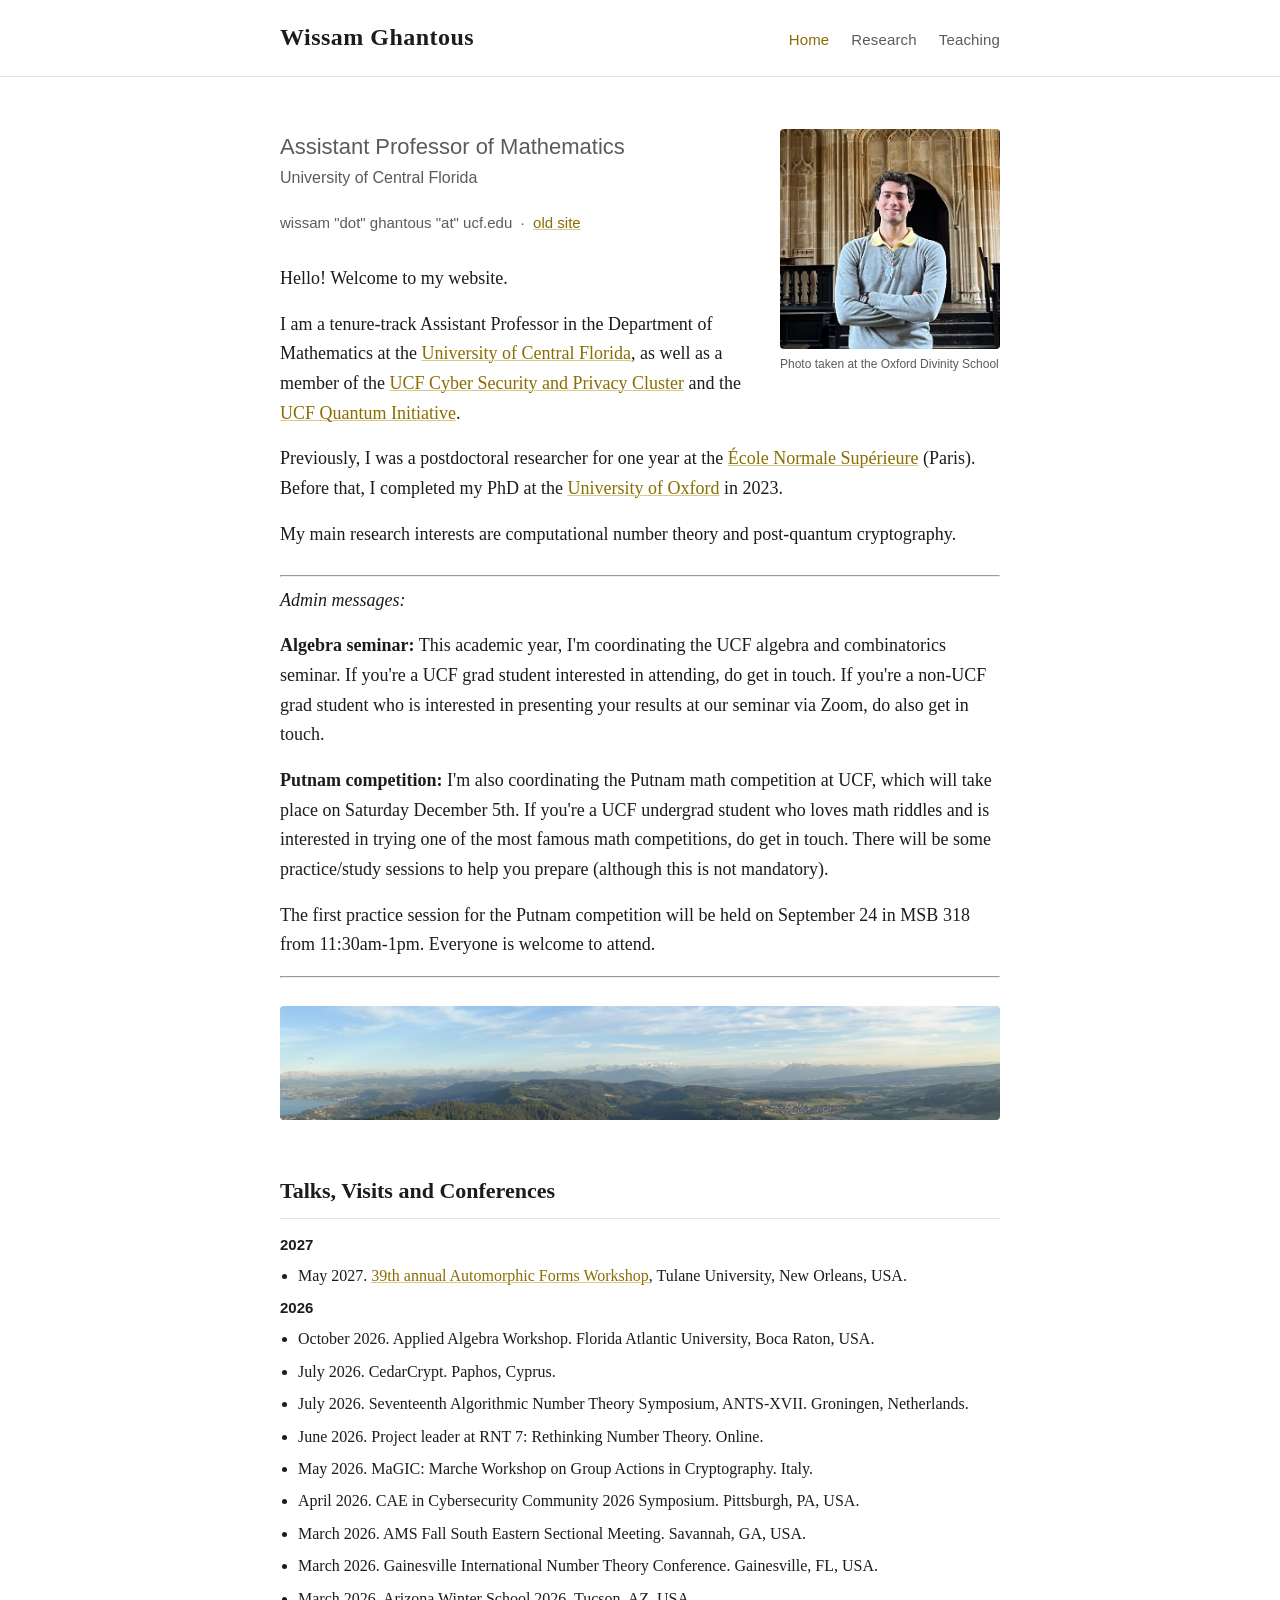
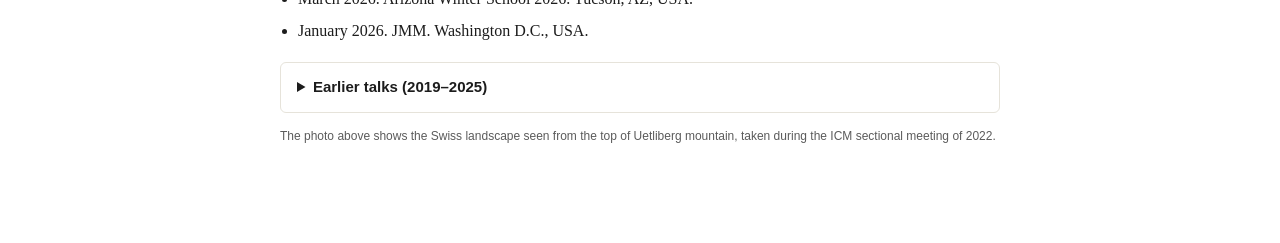
<file: index.html>
<!DOCTYPE html>
<html lang="en">
<head>
<meta charset="UTF-8">
<meta name="viewport" content="width=device-width, initial-scale=1">
<title>Wissam Ghantous</title>
<meta name="description" content="Wissam Ghantous — Assistant Professor of Mathematics, University of Central Florida.">
<link rel="stylesheet" href="style.css">
</head>
<body>

<nav>
  <div class="nav-inner">
    <a class="nav-brand" href="index.html">Wissam Ghantous</a>
    <div class="nav-links">
      <a href="index.html" class="active">Home</a>
      <a href="research.html">Research</a>
      <a href="teaching.html">Teaching</a>
    </div>
  </div>
</nav>

<main>
  <div class="clearfix">
<div class="portrait-wrap">
  <img id="portrait-photo" src="PictureWhiteRabbit.jpg" alt="Portrait of Wissam Ghantous">
<div id="portrait-caption" class="portrait-caption" style="text-align:left;">Photo graciously taken by Havard Damm-Johnsen at the White Rabbit</div>
</div>

<script>
  var pics = ['PictureWhiteRabbit.jpg', 'Picture3.jpg', 'Picture2.jpg'];
  var captions = ['Photo graciously taken by Havard Damm-Johnsen at the White Rabbit', "Photo taken at the Duke Humfrey's Library", 'Photo taken at the Oxford Divinity School'];
  var randomIndex = Math.floor(Math.random() * pics.length);
  document.getElementById('portrait-photo').src = pics[randomIndex];
  document.getElementById('portrait-caption').innerHTML = captions[randomIndex];
</script>
    <div class="subtitle" style="font-size:22px; margin-top:4px; margin-bottom:20px;">Assistant Professor of Mathematics</div>
    <div class="subtitle" style="font-size:16px; margin-top:-20px; margin-bottom:20px;"> University of Central Florida</div>

    <div class="contact-line">
      wissam "dot" ghantous "at" ucf.edu &nbsp;&middot;&nbsp;
      <a href="https://sites.google.com/view/wissamghantous">old site</a>
    </div>

    <p>Hello! Welcome to my website.</p>

    <p>I am a tenure-track Assistant Professor in the Department of Mathematics at the
    <a href="https://sciences.ucf.edu/math/">University of Central Florida</a>, as well as a member of the
    <a href="https://www.ucf.edu/research/cyber-security-privacy/">UCF Cyber Security and Privacy Cluster</a>
    and the <a href="https://creol.ucf.edu/ucf-quantum-initiative/">UCF Quantum Initiative</a>.</p>

    <p>Previously, I was a postdoctoral researcher for one year at the
    <a href="https://www.ens.psl.eu">École Normale Supérieure</a> (Paris). Before that, I completed my PhD at the
    <a href="https://www.maths.ox.ac.uk">University of Oxford</a> in 2023.</p>

    <p>My main research interests are computational number theory and post-quantum cryptography.</p>
  </div>
    
  <hr>
    <p><em>Admin messages:</em></p>
    <p><strong>Algebra seminar:</strong> This academic year, I'm coordinating the UCF algebra and combinatorics seminar. If you're a UCF grad student interested in attending, do get in touch. If you're a non-UCF grad student who is interested in presenting your results at our seminar via Zoom, do also get in touch.
    </p>
    <p><strong>Putnam competition:</strong> I'm also coordinating the Putnam math competition at UCF, which will take place on Saturday December 5th. If you're a UCF undergrad student who loves math riddles and is interested in trying one of the most famous math competitions, do get in touch. There will be some practice/study sessions to help you prepare (although this is not mandatory). </p> 
    <p>The first practice session for the Putnam competition will be held on September 24 in MSB 318 from 11:30am-1pm. Everyone is welcome to attend.</p>
  </div>
  <hr>
  
    <div class="figure">
      <img src="SwissLandscape.jpeg" alt="Swiss landscape from the Uetliberg TV tower">
    </div>
  </div>


  <h2>Talks, Visits and Conferences</h2>

  <div class="year-block">
    <div class="year-label">2027</div>
    <ul>
      <li>May 2027. <a href="https://automorphicformsworkshop.org">39th annual Automorphic Forms Workshop</a>, Tulane University, New Orleans, USA. </li>
    </ul>
    <div class="year-label">2026</div>
    <ul>
      <li>October 2026. Applied Algebra Workshop. Florida Atlantic University, Boca Raton, USA.</li>
      <li>July 2026. CedarCrypt. Paphos, Cyprus.</li>
      <li>July 2026. Seventeenth Algorithmic Number Theory Symposium, ANTS-XVII. Groningen, Netherlands.</li>
      <li>June 2026. Project leader at RNT 7: Rethinking Number Theory. Online.</li>
      <li>May 2026. MaGIC: Marche Workshop on Group Actions in Cryptography. Italy.</li>
      <li>April 2026. CAE in Cybersecurity Community 2026 Symposium. Pittsburgh, PA, USA.</li>
      <li>March 2026. AMS Fall South Eastern Sectional Meeting. Savannah, GA, USA.</li>
      <li>March 2026. Gainesville International Number Theory Conference. Gainesville, FL, USA.</li>
      <li>March 2026. Arizona Winter School 2026. Tucson, AZ, USA.</li>
      <li>January 2026. JMM. Washington D.C., USA.</li>
    </ul>
  </div>

  <details>
    <summary>Earlier talks (2019–2025)</summary>

    <div class="year-block">
      <div class="year-label">2025</div>
      <ul>
        <li>October 2025. Number theory seminar. UC Boulder, CO, USA.</li>
        <li>October 2025. UF Algebra seminar. University of Florida, Gainesville, USA.</li>
        <li>October 2025. USF RTG seminar. University of South Florida, Tampa, USA.</li>
        <li>October 2025. Second Applied Algebra Workshop. Florida Atlantic University, Boca Raton, USA.</li>
        <li>October 2025. AMS Sectional Meeting. Tulane University, Louisiana, USA.</li>
        <li>September 2025. Cifris 2025. Roma Tre University, Roma, Italy.</li>
        <li>August 2025. Darmonfest: Arithmetic Cycles, Modular Forms, and L-functions. Centre de Recherches Mathématiques, Montréal, Canada.</li>
        <li>August 2025. Workshop on Isogeny Graphs in Cryptography. BIRS, Banff, Canada.</li>
        <li>July 2025. LMFDB, Computation, and Number Theory (LuCaNT). ICERM, RI, USA.</li>
        <li>June 2025. First Applied Algebra Workshop. University of South Florida, Tampa, USA.</li>
        <li>May 2025. Eurocrypt. Madrid, Spain.</li>
        <li>March 2025. Mid-Atlantic Seminar On Numbers VII. University of Maryland, MD, USA.</li>
        <li>March 2025. The Legacy of John Tate, and Beyond. Harvard, MA, USA.</li>
      </ul>
    </div>

    <div class="year-block">
      <div class="year-label">2024</div>
      <ul>
        <li>October 2024. Québec-Maine Number Theory Conference. Université Laval, Quebec, Canada.</li>
        <li>September 2024. Palmetto Number Theory Series, PANTS XXXVIII. Wake Forest University, NC, USA.</li>
        <li>September 2024. Colloquium talk. University of South Florida, Tampa, USA.</li>
        <li>September 2024. Colloquium talk. University of Central Florida, Orlando, USA.</li>
        <li>July 2024. Sixteenth Algorithmic Number Theory Symposium, ANTS-XVI. MIT, USA.</li>
        <li>June 2024. Modular Forms, L-functions, and Eigenvarieties. ENS, Paris, France.</li>
        <li>May 2024. Eurocrypt. Zurich, Switzerland.</li>
        <li>March 2024. Visit to UCF. Orlando, USA.</li>
        <li>January 2024. Workshop Quantum Meets Classical Cryptography. Sorbonne University, Paris, France.</li>
      </ul>
    </div>

    <div class="year-block">
      <div class="year-label">2023</div>
      <ul>
        <li>August 2023. Workshop on Isogeny Graphs in Cryptography. BIRS, Banff, Canada.</li>
        <li>February 2023. Wadham College SCR invited talk. University of Oxford, UK.</li>
        <li>February 2023. Junior Number Theory seminar. University of Warwick, UK.</li>
        <li>January 2023. Junior Number Theory seminar. University of Oxford, UK.</li>
        <li>January 2023. Senior Number Theory seminar. University of Warwick, UK.</li>
      </ul>
    </div>

    <div class="year-block">
      <div class="year-label">2022</div>
      <ul>
        <li>October 2022. PQCifris 2022. University of Trento, Italy.</li>
        <li>September–October 2022. Visit to McGill University, Montreal, Canada.</li>
        <li>September 2022. Elliptic Curves and Modular Forms in Arithmetic Geometry, celebrating Massimo Bertolini's 60th birthday. Università degli Studi di Milano, Italy.</li>
        <li>August–September 2022. Automorphic Forms Summer School. Erdős Center, Budapest, Hungary.</li>
        <li>August 2022. Crypto2022 (including MathCrypt). UCSB, Santa Barbara, CA, USA.</li>
        <li>August 2022. Fifteenth Algorithmic Number Theory Symposium, ANTS-XV. University of Bristol, UK.</li>
        <li>July 2022. ICM Sectional Workshop on Number Theory and Algebraic Geometry. ETH Zürich, Switzerland.</li>
        <li>May 2022. Research visit to Università degli Studi di Bari Aldo Moro, Italy.</li>
      </ul>
    </div>

    <div class="year-block">
      <div class="year-label">2021</div>
      <ul>
        <li>September 2021. Crittografia e codici (Italian Mathematical Union). Cryptography and Coding Theory, First Annual Conference (virtual).</li>
        <li>August 2021. Workshop on Supersingular Isogeny Graphs in Cryptography (virtual). BIRS, Banff, Canada.</li>
      </ul>
    </div>

    <div class="year-block">
      <div class="year-label">2019</div>
      <ul>
        <li>March 2019. <a href="http://www.crm.umontreal.ca/2019/MTWNT19/index_e.php">The Montreal-Toronto Workshop in Number Theory — Period maps</a>. McGill, Canada.</li>
      </ul>
    </div>
  </details>

  <p class="portrait-caption" style="text-align:left; margin-top:8px;">The photo above shows the Swiss landscape seen from the top of Uetliberg mountain, taken during the ICM sectional meeting of 2022.</p>
</main>


</body>
</html>
</file>
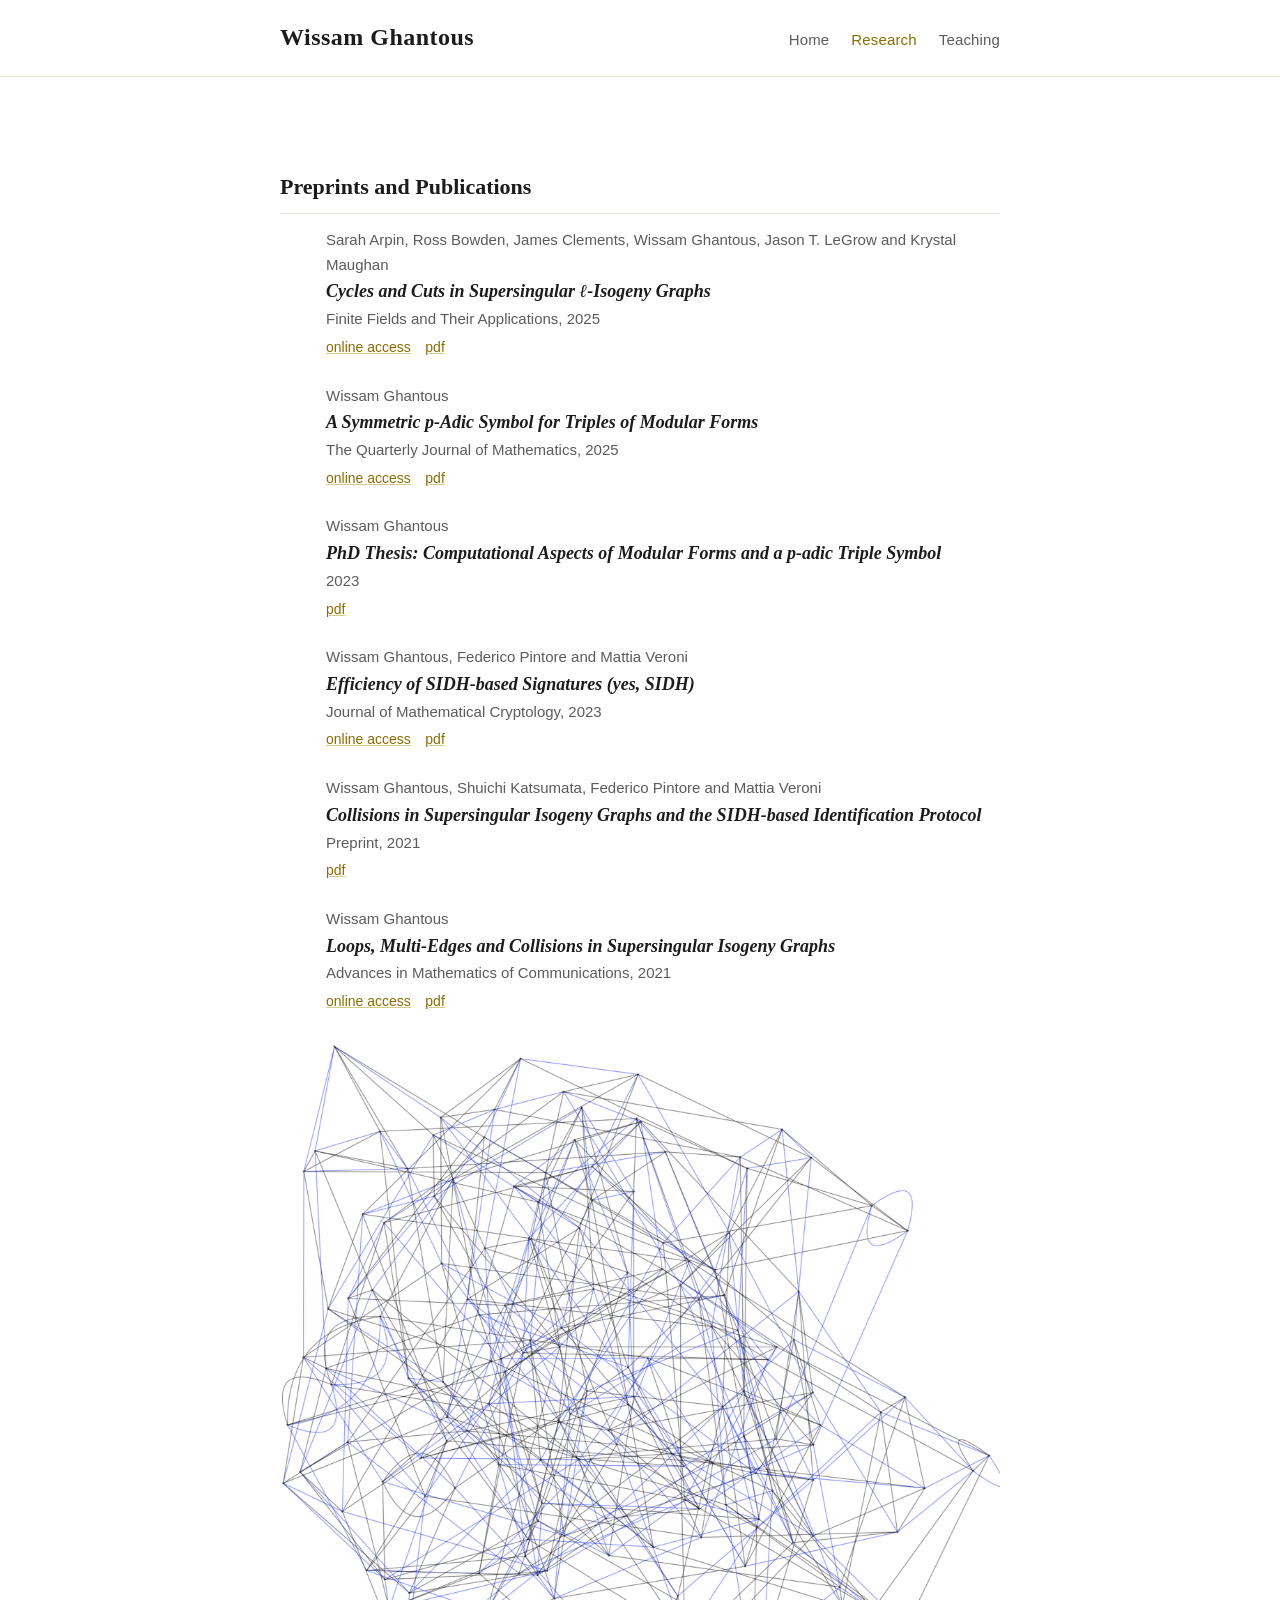
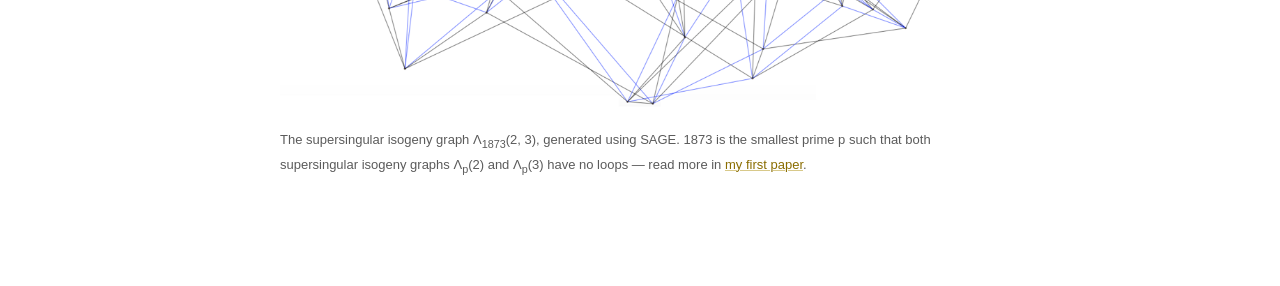
<file: research.html>
<!DOCTYPE html>
<html lang="en">
<head>
<meta charset="UTF-8">
<meta name="viewport" content="width=device-width, initial-scale=1">
<title>Research — Wissam Ghantous</title>
<meta name="description" content="Preprints, publications and talks by Wissam Ghantous.">
<link rel="stylesheet" href="style.css">
</head>
<body>

<nav>
  <div class="nav-inner">
    <a class="nav-brand" href="index.html">Wissam Ghantous</a>
    <div class="nav-links">
      <a href="index.html">Home</a>
      <a href="research.html" class="active">Research</a>
      <a href="teaching.html">Teaching</a>
    </div>
  </div>
</nav>

<main>
  <h2>Preprints and Publications</h2>

  <ol class="pub-list">
    <li class="pub-item">
      <div class="pub-num"></div>
      <div>
        <div class="pub-authors">Sarah Arpin, Ross Bowden, James Clements, Wissam Ghantous, Jason T. LeGrow and Krystal Maughan</div>
        <div class="pub-title">Cycles and Cuts in Supersingular ℓ-Isogeny Graphs</div>
        <div class="pub-venue">Finite Fields and Their Applications, 2025</div>
        <div class="pub-links">
          <a href="https://www.sciencedirect.com/science/article/abs/pii/S1071579725001984">online access</a>
        <a href="https://eprint.iacr.org/2025/155.pdf">pdf</a></div>
      </div>
    </li>

    <li class="pub-item">
      <div class="pub-num"></div>
      <div>
        <div class="pub-authors">Wissam Ghantous</div>
        <div class="pub-title">A Symmetric p-Adic Symbol for Triples of Modular Forms</div>
        <div class="pub-venue">The Quarterly Journal of Mathematics, 2025</div>
        <div class="pub-links">
          <a href="https://academic.oup.com/qjmath/advance-article-abstract/doi/10.1093/qmath/haaf008/8052128?utm_source=advanceaccess&utm_campaign=qjmath&utm_medium=email">online access</a>
          <a href="https://arxiv.org/pdf/2211.14111">pdf</a>
        </div>
      </div>
    </li>

    <li class="pub-item">
      <div class="pub-num"></div>
      <div>
        <div class="pub-authors">Wissam Ghantous</div>
        <div class="pub-title">PhD Thesis: Computational Aspects of Modular Forms and a p-adic Triple Symbol</div>
        <div class="pub-venue">2023</div>
        <div class="pub-links"><a href="https://wissamghantous.github.io/Ghantous%20Thesis.pdf">pdf</a></div>
      </div>
    </li>

    <li class="pub-item">
      <div class="pub-num"></div>
      <div>
        <div class="pub-authors">Wissam Ghantous, Federico Pintore and Mattia Veroni</div>
        <div class="pub-title">Efficiency of SIDH-based Signatures (yes, SIDH)</div>
        <div class="pub-venue">Journal of Mathematical Cryptology, 2023</div>
        <div class="pub-links">
          <a href="https://www.degruyter.com/document/doi/10.1515/jmc-2023-0023/html">online access</a>
          <a href="https://eprint.iacr.org/2023/433.pdf">pdf</a>
        </div>
      </div>
    </li>

    <li class="pub-item">
      <div class="pub-num"></div>
      <div>
        <div class="pub-authors">Wissam Ghantous, Shuichi Katsumata, Federico Pintore and Mattia Veroni</div>
        <div class="pub-title">Collisions in Supersingular Isogeny Graphs and the SIDH-based Identification Protocol</div>
        <div class="pub-venue">Preprint, 2021</div>
        <div class="pub-links"><a href="https://eprint.iacr.org/2021/1051.pdf">pdf</a></div>
      </div>
    </li>

    <li class="pub-item">
      <div class="pub-num"></div>
      <div>
        <div class="pub-authors">Wissam Ghantous</div>
        <div class="pub-title">Loops, Multi-Edges and Collisions in Supersingular Isogeny Graphs</div>
        <div class="pub-venue">Advances in Mathematics of Communications, 2021</div>
        <div class="pub-links">
          <a href="https://www.aimsciences.org/article/doi/10.3934/amc.2022038">online access</a>
          <a href="https://arxiv.org/pdf/2101.08761.pdf">pdf</a>
        </div>
      </div>
    </li>
  </ol>

  <div class="figure">
    <img src="BiblioPic.png">
    <div class="figure-caption">The supersingular isogeny graph Λ<sub>1873</sub>(2, 3), generated using SAGE. 1873 is the smallest prime p such that both supersingular isogeny graphs Λ<sub>p</sub>(2) and Λ<sub>p</sub>(3) have no loops — read more in <a href="https://arxiv.org/pdf/2101.08761.pdf">my first paper</a>.</div>
  </div>

</main>


</body>
</html>
</file>
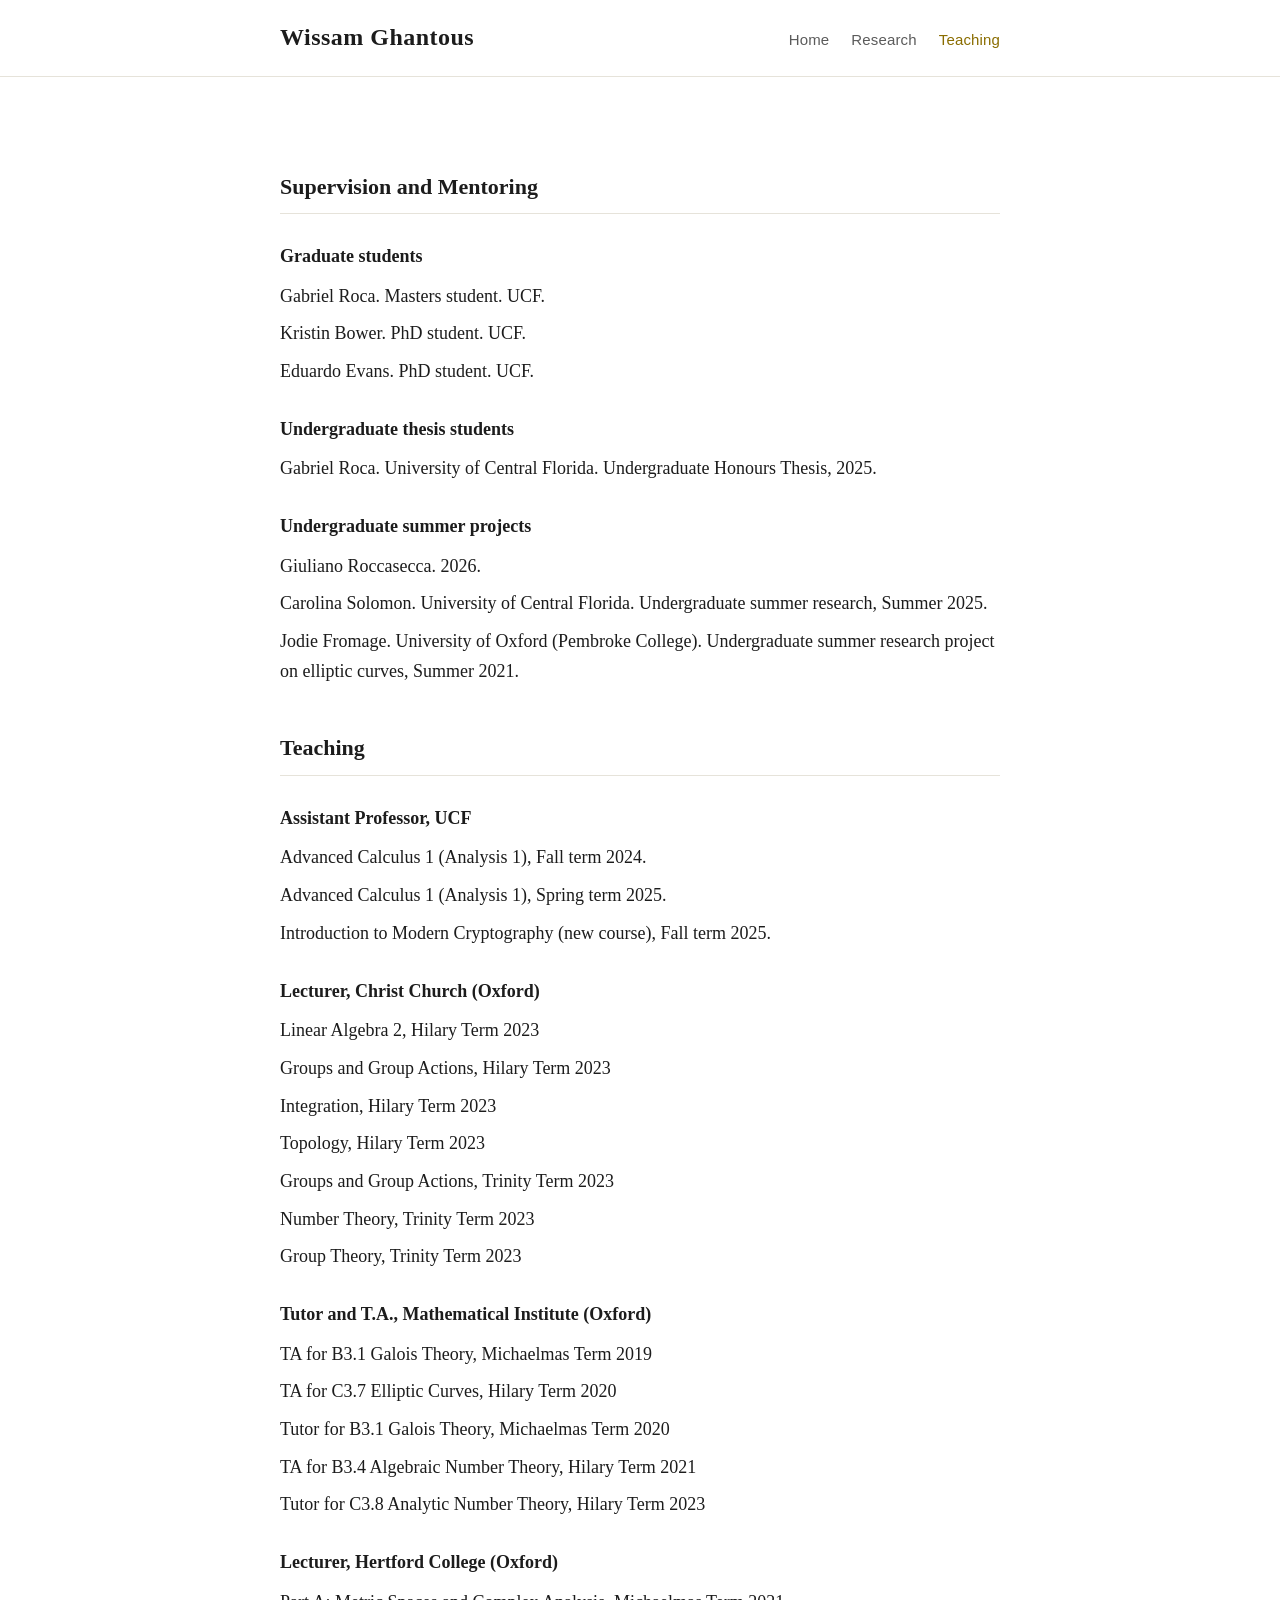
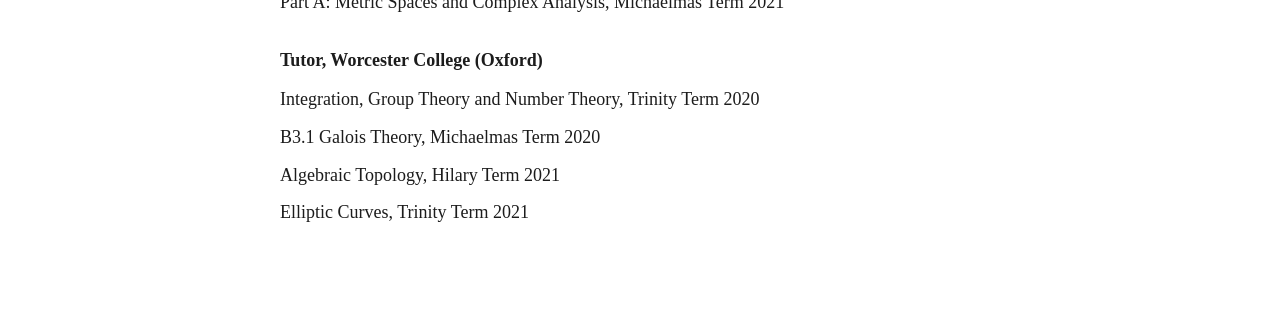
<file: teaching.html>
<!DOCTYPE html>
<html lang="en">
<head>
<meta charset="UTF-8">
<meta name="viewport" content="width=device-width, initial-scale=1">
<title>Teaching — Wissam Ghantous</title>
<meta name="description" content="Teaching and supervision by Wissam Ghantous.">
<link rel="stylesheet" href="style.css">
</head>
<body>

<nav>
  <div class="nav-inner">
    <a class="nav-brand" href="index.html">Wissam Ghantous</a>
    <div class="nav-links">
      <a href="index.html">Home</a>
      <a href="research.html">Research</a>
      <a href="teaching.html" class="active">Teaching</a>
    </div>
  </div>
</nav>

<main>
  <h2>Supervision and Mentoring</h2>

    <h3>Graduate students</h3>
  <ul class="plain">
    <li>Gabriel Roca. Masters student. UCF.</li>
    <li>Kristin Bower. PhD student. UCF.</li>
    <li>Eduardo Evans. PhD student. UCF.</li>
  </ul>


  <h3>Undergraduate thesis students</h3>
  <ul class="plain">
    <li>Gabriel Roca. University of Central Florida. Undergraduate Honours Thesis, 2025.</li>
  </ul>

  <h3>Undergraduate summer projects</h3>
  <ul class="plain">
    <li>Giuliano Roccasecca. 2026.</li>
    <li>Carolina Solomon. University of Central Florida. Undergraduate summer research, Summer 2025.</li>
    <li>Jodie Fromage. University of Oxford (Pembroke College). Undergraduate summer research project on elliptic curves, Summer 2021.</li>
  </ul>

  <h2>Teaching</h2>

  <h3>Assistant Professor, UCF</h3>
  <ul class="plain">
    <li>Advanced Calculus 1 (Analysis 1), Fall term 2024.</li>
    <li>Advanced Calculus 1 (Analysis 1), Spring term 2025.</li>
    <li>Introduction to Modern Cryptography (new course), Fall term 2025.</li>
  </ul>

  <h3>Lecturer, Christ Church (Oxford)</h3>
  <ul class="plain">
    <li>Linear Algebra 2, Hilary Term 2023</li>
    <li>Groups and Group Actions, Hilary Term 2023</li>
    <li>Integration, Hilary Term 2023</li>
    <li>Topology, Hilary Term 2023</li>
    <li>Groups and Group Actions, Trinity Term 2023</li>
    <li>Number Theory, Trinity Term 2023</li>
    <li>Group Theory, Trinity Term 2023</li>
  </ul>

  <h3>Tutor and T.A., Mathematical Institute (Oxford)</h3>
  <ul class="plain">
    <li>TA for B3.1 Galois Theory, Michaelmas Term 2019</li>
    <li>TA for C3.7 Elliptic Curves, Hilary Term 2020</li>
    <li>Tutor for B3.1 Galois Theory, Michaelmas Term 2020</li>
    <li>TA for B3.4 Algebraic Number Theory, Hilary Term 2021</li>
    <li>Tutor for C3.8 Analytic Number Theory, Hilary Term 2023</li>
  </ul>

  <h3>Lecturer, Hertford College (Oxford)</h3>
  <ul class="plain">
    <li>Part A: Metric Spaces and Complex Analysis, Michaelmas Term 2021</li>
  </ul>

  <h3>Tutor, Worcester College (Oxford)</h3>
  <ul class="plain">
    <li>Integration, Group Theory and Number Theory, Trinity Term 2020</li>
    <li>B3.1 Galois Theory, Michaelmas Term 2020</li>
    <li>Algebraic Topology, Hilary Term 2021</li>
    <li>Elliptic Curves, Trinity Term 2021</li>
  </ul>
</main>


</body>
</html>
</file>
<file: style.css>
:root {
  --bg: #ffffff;
  --text: #1c1c1c;
  --muted: #5b5b5b;
  --accent: #8a6d00;
  --rule: #e6e3da;
  --max-width: 760px;
}

* {
  box-sizing: border-box;
}

html {
  -webkit-text-size-adjust: 100%;
}

body {
  margin: 0;
  background: var(--bg);
  color: var(--text);
  font-family: "Iowan Old Style", "Palatino Linotype", Palatino, Georgia, "Times New Roman", serif;
  line-height: 1.65;
  font-size: 18px;
}

a {
  color: var(--accent);
  text-decoration: underline;
  text-decoration-color: #d8c98a;
  text-decoration-thickness: 1px;
}

a:hover {
  color: #5e4a00;
}

nav {
  border-bottom: 1px solid var(--rule);
  padding: 0;
}

.nav-inner {
  max-width: var(--max-width);
  margin: 0 auto;
  padding: 18px 20px;
  display: flex;
  align-items: baseline;
  justify-content: space-between;
  flex-wrap: wrap;
  gap: 10px;
}

.nav-brand {
  font-weight: 700;
  font-size: 24px;
  letter-spacing: 0.02em;
  text-decoration: none;
  color: var(--text);
}

.nav-links {
  display: flex;
  gap: 22px;
  font-size: 15px;
  font-family: -apple-system, BlinkMacSystemFont, "Segoe UI", Helvetica, Arial, sans-serif;
}

.nav-links a {
  text-decoration: none;
  color: var(--muted);
  letter-spacing: 0.01em;
}

.nav-links a:hover,
.nav-links a.active {
  color: var(--accent);
}

main {
  max-width: var(--max-width);
  margin: 0 auto;
  padding: 48px 20px 80px;
}

h1 {
  font-size: 32px;
  margin: 0 0 4px;
  font-weight: 600;
}

h1.title {
  margin-bottom: 28px;
}

.subtitle {
  font-family: -apple-system, BlinkMacSystemFont, "Segoe UI", Helvetica, Arial, sans-serif;
  color: var(--muted);
  font-size: 16px;
  margin-bottom: 24px;
}

h2 {
  font-size: 22px;
  font-weight: 600;
  margin: 44px 0 14px;
  padding-bottom: 8px;
  border-bottom: 1px solid var(--rule);
}

h3 {
  font-size: 18px;
  font-weight: 600;
  margin: 28px 0 10px;
  color: var(--text);
}

p {
  margin: 0 0 16px;
}

.contact-line {
  font-family: -apple-system, BlinkMacSystemFont, "Segoe UI", Helvetica, Arial, sans-serif;
  font-size: 15px;
  color: var(--muted);
  margin-bottom: 28px;
}

.contact-line a {
  margin-right: 4px;
}

.portrait-wrap {
  float: right;
  margin: 0 0 20px 28px;
  max-width: 220px;
}

.portrait-wrap img {
  width: 100%;
  border-radius: 4px;
  display: block;
}

.portrait-caption {
  font-family: -apple-system, BlinkMacSystemFont, "Segoe UI", Helvetica, Arial, sans-serif;
  font-size: 12px;
  color: var(--muted);
  text-align: center;
  margin-top: 6px;
}

.clearfix::after {
  content: "";
  display: table;
  clear: both;
}

ul.plain {
  list-style: none;
  padding-left: 0;
  margin: 0 0 16px;
}

ul.plain li {
  margin-bottom: 8px;
}

.pub-list {
  list-style: none;
  padding-left: 0;
  margin: 0 0 8px;
  counter-reset: pubs;
}

.pub-item {
  display: grid;
  grid-template-columns: 34px 1fr;
  gap: 4px 12px;
  margin-bottom: 22px;
}

.pub-num {
  color: var(--muted);
  font-family: -apple-system, BlinkMacSystemFont, "Segoe UI", Helvetica, Arial, sans-serif;
  font-size: 14px;
}

.pub-authors {
  font-size: 15px;
  color: var(--muted);
  font-family: -apple-system, BlinkMacSystemFont, "Segoe UI", Helvetica, Arial, sans-serif;
}

.pub-title {
  font-weight: 600;
  font-style: italic;
}

.pub-venue {
  font-size: 15px;
  color: var(--muted);
  font-family: -apple-system, BlinkMacSystemFont, "Segoe UI", Helvetica, Arial, sans-serif;
}

.pub-links a {
  font-size: 14px;
  margin-right: 10px;
  font-family: -apple-system, BlinkMacSystemFont, "Segoe UI", Helvetica, Arial, sans-serif;
}

.figure {
  margin: 28px 0;
  text-align: center;
}

.figure img {
  max-width: 100%;
  border-radius: 4px;
}

.figure-caption {
  font-family: -apple-system, BlinkMacSystemFont, "Segoe UI", Helvetica, Arial, sans-serif;
  font-size: 13px;
  color: var(--muted);
  margin-top: 8px;
  text-align: left;
}

.year-block {
  margin-bottom: 18px;
}

.year-label {
  font-family: -apple-system, BlinkMacSystemFont, "Segoe UI", Helvetica, Arial, sans-serif;
  font-weight: 600;
  font-size: 15px;
  color: var(--text);
  margin-bottom: 6px;
}

.year-block ul {
  margin: 0 0 0 0;
  padding-left: 18px;
  font-size: 16px;
}

.year-block li {
  margin-bottom: 6px;
}

details {
  border: 1px solid var(--rule);
  border-radius: 6px;
  padding: 12px 16px;
  margin-bottom: 14px;
}

details > summary {
  cursor: pointer;
  font-weight: 600;
  font-family: -apple-system, BlinkMacSystemFont, "Segoe UI", Helvetica, Arial, sans-serif;
  font-size: 15px;
}

details[open] > summary {
  margin-bottom: 10px;
}

footer {
  max-width: var(--max-width);
  margin: 0 auto;
  padding: 0 20px 60px;
  font-family: -apple-system, BlinkMacSystemFont, "Segoe UI", Helvetica, Arial, sans-serif;
  font-size: 13px;
  color: var(--muted);
}

@media (max-width: 520px) {
  .portrait-wrap {
    float: none;
    margin: 0 auto 20px;
  }
  body {
    font-size: 17px;
  }
  h1 {
    font-size: 27px;
  }
}
</file>
